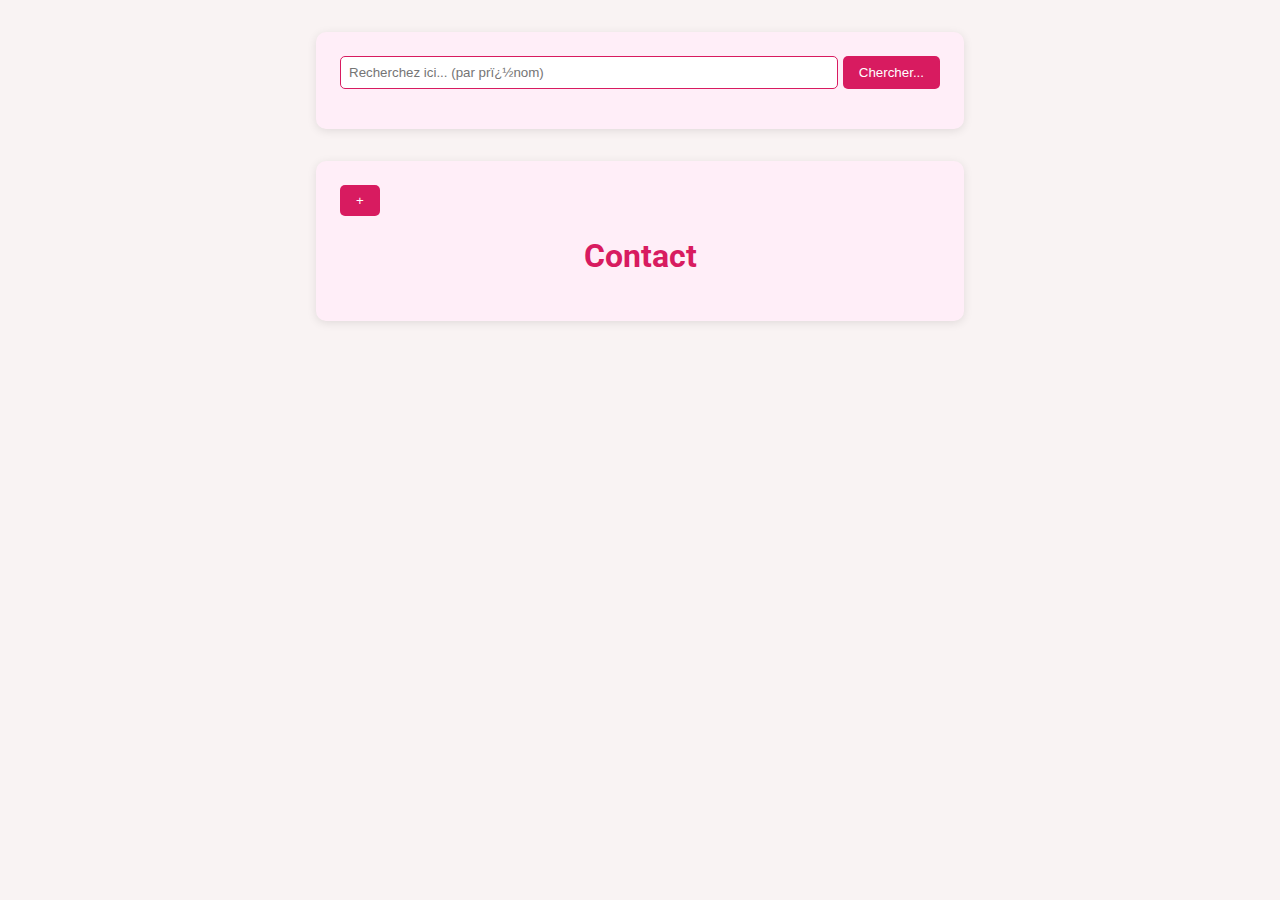
<file: GestionnaireDeContact/index.html>
<!DOCTYPE html>
<html lang="fr">
<head>
    <meta name="viewport" content="width=device-width, initial-scale=1.0">
    <meta charset="ISO-8859-1">
    <title>Page de Contact</title>
    <link rel="stylesheet" href="index.css">
    <link href="https://fonts.googleapis.com/css2?family=Roboto:wght@400;700&display=swap" rel="stylesheet">
</head>
<body id="index">
    <div id="gauche">
        <div id="haut">
            <input type="text" id="recherche" placeholder="Recherchez ici... (par pr�nom)" onchange="onInputChange()"><button>Chercher...</button>
        </div>
        <div id="resultat"></div>
    </div>
    <div id="droit">
        <div>
            <button onclick="openAddWindow()">+</button>
            <h1>Contact</h1>
        </div>
        <div id="list"></div>
    </div>
    <script type="text/javascript">
        function openAddWindow() {
            window.external.AddWindowOpen();
        }

        function onInputChange() {
            var inputValue = document.getElementById('recherche').value;
            window.external.InputValueChanged(inputValue);
        }

        function ProfilWindowOpen(id) {
            window.external.ProfilWindowOpen(id);
        }
    </script>

</body>
</html>
</file>
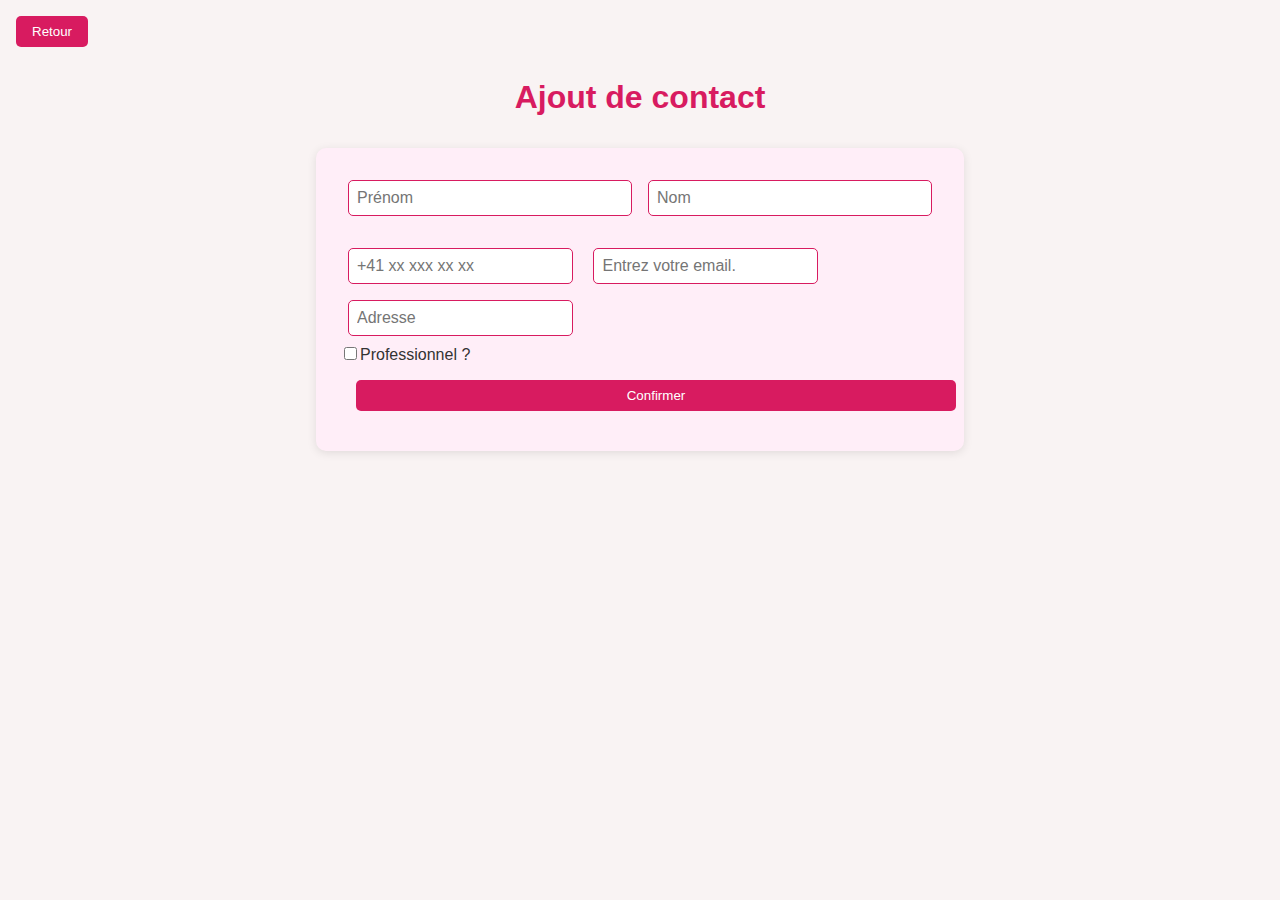
<file: GestionnaireDeContact/addContact.html>
<!DOCTYPE html>
<html lang="fr">
<head>
    <meta name="viewport" content="width=device-width, initial-scale=1.0">
    <title>Ajout de Contact</title>
    <link rel="stylesheet" href="addContact.css">
    <script type="text/javascript">
        function envoyerFormulaire() {
            var prenom = document.getElementById("prenom").value.trim();
            var nom = document.getElementById("nom").value.trim();
            var telephone = document.getElementById("telephone").value.trim();
            var email = document.getElementById("email").value.trim();
            var adresse = document.getElementById("adresse").value.trim();
            var professionnel = document.getElementById("professionnel") ? document.getElementById("professionnel").checked : false;

            if (prenom === "") {
                alert("Le prénom est requis.");
                return;
            }
            if (nom === "") {
                alert("Le nom est requis.");
                return;
            }
            if (telephone === "") {
                alert("Le numéro de téléphone est requis.");
                return;
            }
            if (!/^\+41 \d{2} \d{3} \d{2} \d{2}$/.test(telephone)) {
                alert("Le numéro de téléphone doit être au format +41 xx xxx xx xx.");
                return;
            }
            if (email === "") {
                alert("L'email est requis.");
                return;
            }
            if (!/\S+@\S+\.\S+/.test(email)) {
                alert("Veuillez entrer un email valide.");
                return;
            }
            if (adresse === "") {
                alert("L'adresse est requise.");
                return;
            }

            window.external.ConfirmationWindowOpen(prenom, nom, telephone, email, adresse, professionnel);
        }

        function retour() {
            window.external.Annuler();
        }
    </script>
</head>
<body>
    <button onclick="retour()">Retour</button>
    <h1>Ajout de contact</h1>
    <div id="ajout">
        <div id="ligne1">
            <input type="text" id="prenom" placeholder="Prénom">
            <input type="text" id="nom" placeholder="Nom">
        </div>
        <input type="tel" id="telephone" placeholder="+41 xx xxx xx xx">
        <input type="email" id="email" placeholder="Entrez votre email.">
        <input type="text" id="adresse" placeholder="Adresse">
        <div>
            <input type="checkbox" id="professionnel"><label for="professionnel">Professionnel ?</label>
        </div>
        <button type="button" onclick="envoyerFormulaire()">Confirmer</button>
    </div>
</body>
</html>
</file>
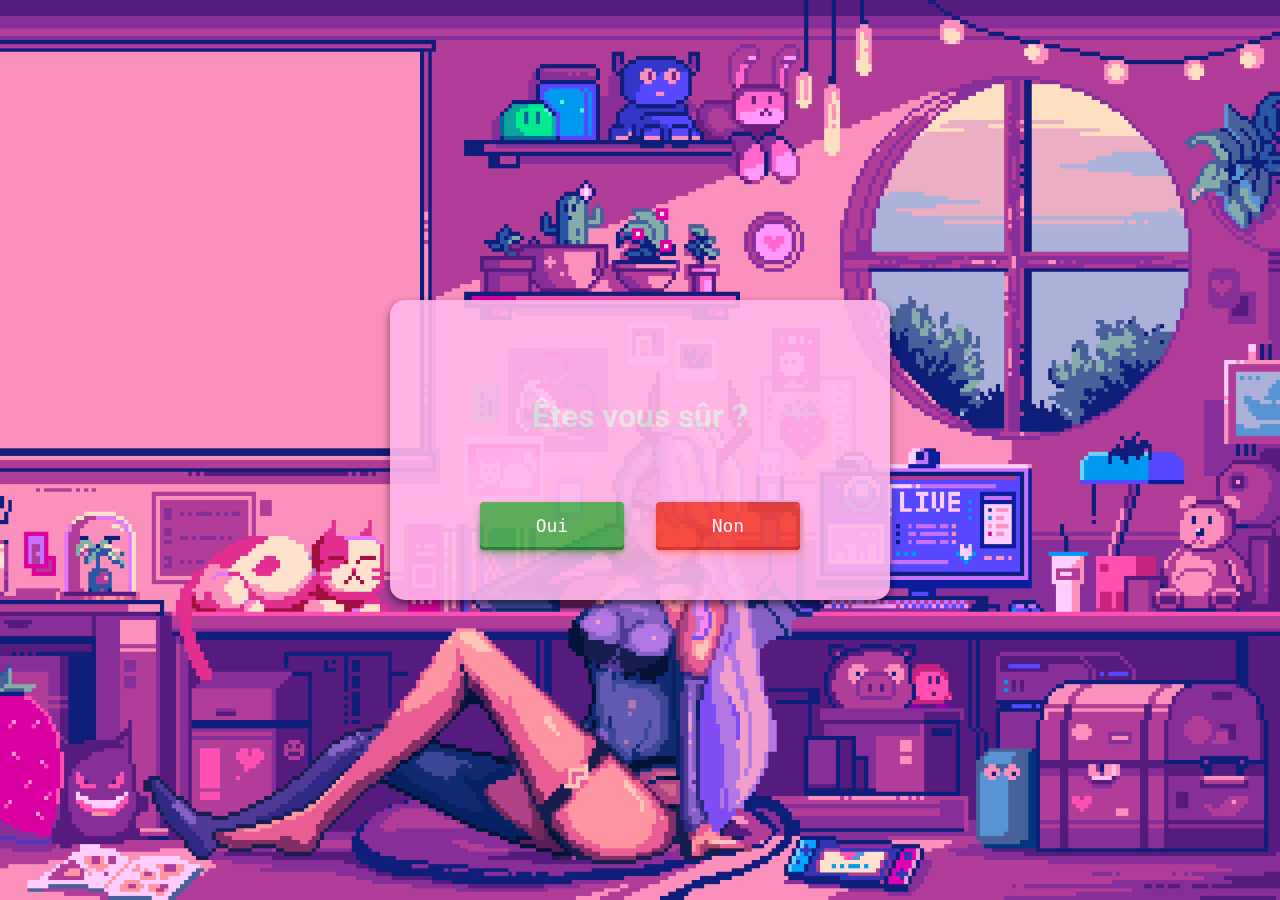
<file: GestionnaireDeContact/confirmation.html>
<!DOCTYPE html>
<html lang="fr">
<head>
    <meta name="viewport" content="width=device-width, initial-scale=1.0">
    <title>Page de Contact</title>
    <link rel="stylesheet" href="styles.css">
    <link href="https://fonts.googleapis.com/css2?family=Roboto:wght@400;700&display=swap" rel="stylesheet">
</head>
<body id="confirmPage">
    <div id="confirm">
        <h1>Êtes vous sûr ?</h1>
        <div id="buttonLigne">
            <button onclick="buttonClick(true)" class="button-31" role="button">Oui</button>
            <button onclick="buttonClick(false)" class="button-32" role="button">Non</button>
        </div>
    </div>
    <script type="text/javascript">
        function buttonClick(boolean) {
            window.external.AjoutContact(boolean);
        }
    </script>
</body>
</html>
</file>
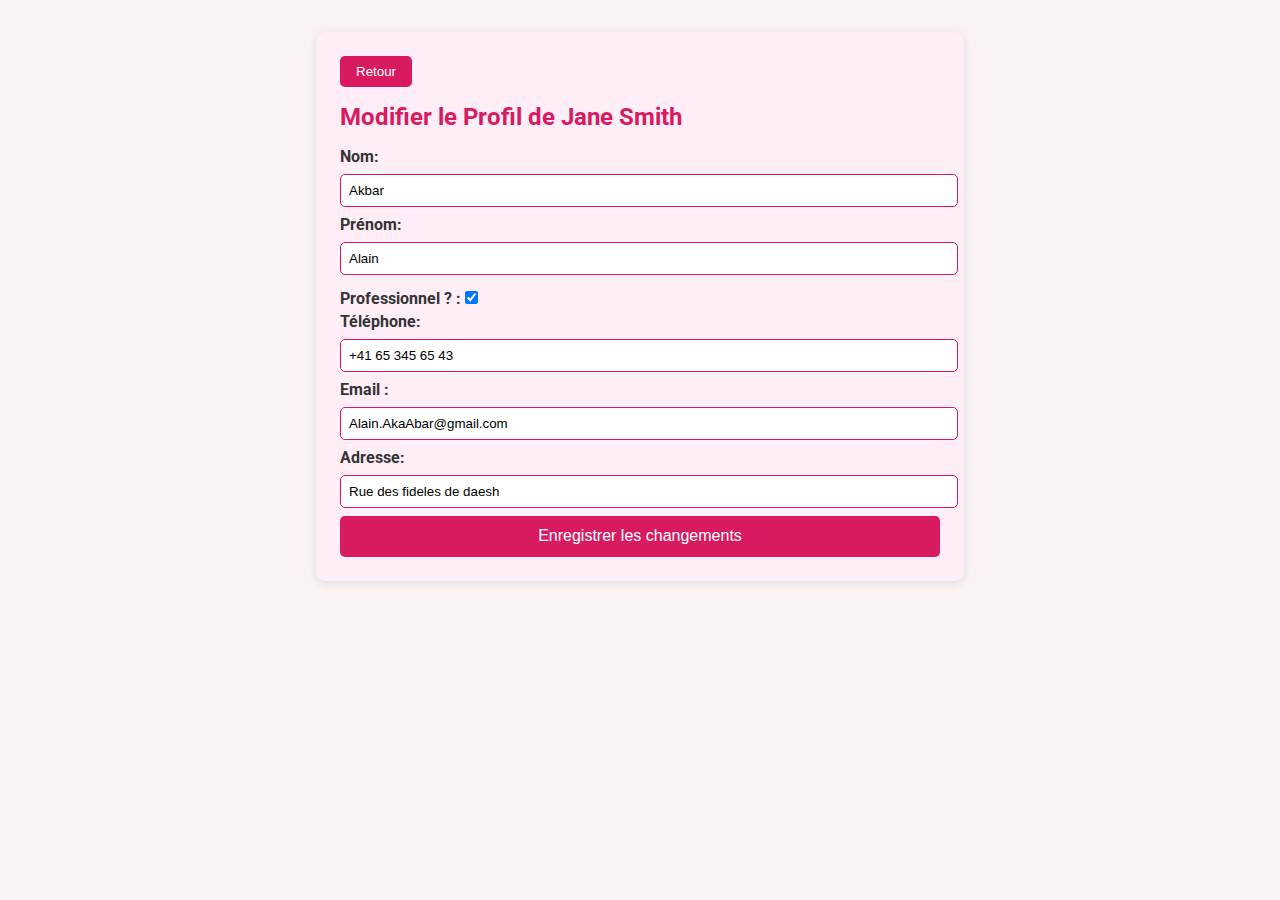
<file: GestionnaireDeContact/editContact.html>
<!DOCTYPE html>
<html lang="fr">
<head>
    <meta name="viewport" content="width=device-width, initial-scale=1.0">
    <title>Modifier le Contact</title>
    <link rel="stylesheet" href="editContact.css">
    <link href="https://fonts.googleapis.com/css2?family=Roboto:wght@400;700&display=swap" rel="stylesheet">
</head>
<body id="modifyContactPage">
    <div id="gauche2">
        <div id="topLine">
            <button onclick="retour()">Retour</button>
        </div>
        <div class="ligne1P">
            <h1>Modifier le Profil de <span id="firstNameDisplay">Jane</span> <span id="lastNameDisplay">Smith</span></h1>
        </div>
        <div id="info">
            <div id="ligne1PC">
                <label for="lastNameInput">Nom:</label>
                <input type="text" id="lastNameInput" value="Akbar">
                <label for="firstNameInput">Prénom:</label>
                <input type="text" id="firstNameInput" value="Alain">
                <label for="pro">Professionnel ? : </label>
                <input id="pro" type="checkbox" checked="checked">
            </div>
            <div>
                <label for="contactPhoneInput">Téléphone:</label>
                <input type="text" id="contactPhoneInput" value="+41 65 345 65 43">
            </div>
            <div>
                <label for="emailInput">Email :</label>
                <input type="text" id="emailInput" value="Alain.AkaAbar@gmail.com">
            </div>            
            <div>
                <label for="addressInput">Adresse:</label>
                <input type="text" id="addressInput" value="Rue des fideles de daesh">
            </div>
        </div>
        <button class="button" onclick="saveChanges()">
            Enregistrer les changements
        </button>
    </div>
    <script>
        function saveChanges() {
            const prenom = document.getElementById("firstNameInput").value;
            const nom = document.getElementById("lastNameInput").value;
            const telephone = document.getElementById("contactPhoneInput").value;
            const adresse = document.getElementById("addressInput").value;
            const isPro = document.getElementById("pro").checked;
            const email = document.getElementById("emailInput").value;

            window.external.SaveContact(prenom, nom, telephone, adresse, isPro, email);
        }

        function retour() {
            window.external.Annuler();
        }
    </script>
</body>
</html>
</file>
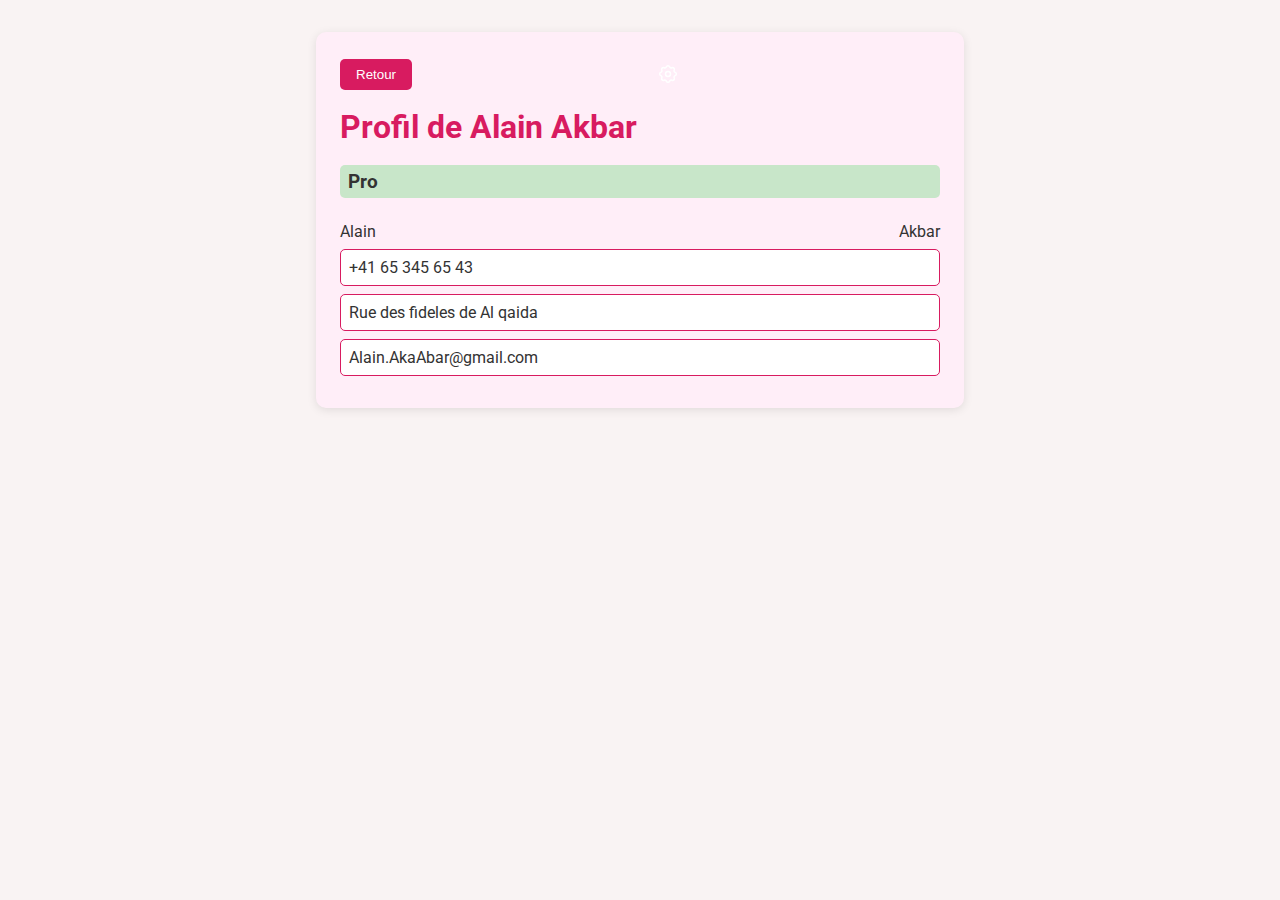
<file: GestionnaireDeContact/profileContact.html>
<!DOCTYPE html>
<html lang="fr">
<head>
    <meta name="viewport" content="width=device-width, initial-scale=1.0">
    <title>Page de Contact</title>
    <link rel="stylesheet" href="profileContact.css">
    <link href="https://fonts.googleapis.com/css2?family=Roboto:wght@400;700&display=swap" rel="stylesheet">
</head>
<body id="contactPage">
    <div id="gauche2">
        <div id="topLine">
            <button onclick="retour()">Retour</button>
            <button class="button" onclick="editContact()">
                <svg class="svg-icon" fill="none" height="20" viewbox="0 0 20 20" width="20" xmlns="http://www.w3.org/2000/svg">
                  <g stroke="white" stroke-linecap="round" stroke-width="1.5">
                    <circle cx="10" cy="10" r="2.5"></circle>
                    <path clip-rule="evenodd" d="m8.39079 2.80235c.53842-1.51424 2.67991-1.51424 3.21831-.00001.3392.95358 1.4284 1.40477 2.3425.97027 1.4514-.68995 2.9657.82427 2.2758 2.27575-.4345.91407.0166 2.00334.9702 2.34248 1.5143.53842 1.5143 2.67996 0 3.21836-.9536.3391-1.4047 1.4284-.9702 2.3425.6899 1.4514-.8244 2.9656-2.2758 2.2757-.9141-.4345-2.0033.0167-2.3425.9703-.5384 1.5142-2.67989 1.5142-3.21831 0-.33914-.9536-1.4284-1.4048-2.34247-.9703-1.45148.6899-2.96571-.8243-2.27575-2.2757.43449-.9141-.01669-2.0034-.97028-2.3425-1.51422-.5384-1.51422-2.67994.00001-3.21836.95358-.33914 1.40476-1.42841.97027-2.34248-.68996-1.45148.82427-2.9657 2.27575-2.27575.91407.4345 2.00333-.01669 2.34247-.97026z" fill-rule="evenodd"></path>
                  </g>
                </svg>
            </button>
            <button onclick="deleteContact()" class="button2">
                <svg viewbox="0 0 448 512" class="svgIcon">
                    <path d="M135.2 17.7L128 32H32C14.3 32 0 46.3 0 64S14.3 96 32 96H416c17.7 0 32-14.3 32-32s-14.3-32-32-32H320l-7.2-14.3C307.4 6.8 296.3 0 284.2 0H163.8c-12.1 0-23.2 6.8-28.6 17.7zM416 128H32L53.2 467c1.6 25.3 22.6 45 47.9 45H346.9c25.3 0 46.3-19.7 47.9-45L416 128z"></path>
                </svg>
            </button>
        </div>
        <div class="ligne1P">
            <h1 id="contactName">Profil de Alain Akbar</h1>
            <p id="contactStatus" class="status pro">Pro</p>
        </div>
        <div id="info">
            <div id="ligne1PC">
                <div id="firstName">Alain</div>
                <div id="lastName">Akbar</div>
            </div>
            <div id="contactPhone" class="champ">+41 65 345 65 43</div>
            <div id="contactAddress" class="champ">Rue des fideles de Al qaida</div>
            <div id="contactEmail" class="champ">Alain.AkaAbar@gmail.com</div> <!-- Assurez-vous que l'email est correctement référencé -->
        </div>
    </div>
    <script>
        function deleteContact() {
            const prenom = document.getElementById("firstName").innerHTML;
            const nom = document.getElementById("lastName").innerHTML;
            const telephone = document.getElementById("contactPhone").innerHTML;

            window.external.DeleteContact(prenom, nom, telephone);
        }

        function editContact() {
            const prenom = document.getElementById("firstName").innerHTML;
            const nom = document.getElementById("lastName").innerHTML;
            const telephone = document.getElementById("contactPhone").innerHTML;

            window.external.EditContact(prenom, nom, telephone);
        }

        function retour() {
            window.external.Annuler();
        }
    </script>
</body>
</html>
</file>
<file: GestionnaireDeContact/index.css>
/* styles.css */

/* Définir des polices par défaut */
body {
    font-family: 'Roboto', sans-serif;
    margin: 0;
    padding: 0;
    background-color: #f9f3f3; /* Fond léger pour le contraste */
    color: #333;
}

/* Styles pour le conteneur gauche */
#gauche {
    max-width: 600px;
    margin: 2rem auto;
    padding: 1.5rem;
    background-color: #ffeef8; /* Fond rose pâle */
    border-radius: 10px;
    box-shadow: 0 2px 10px rgba(0, 0, 0, 0.1);
}

/* Styles pour le haut */
#haut {
    display: flex;
    justify-content: space-between;
    margin-bottom: 1rem;
}

/* Styles pour l'entrée de recherche */
#recherche {
    width: 80%;
    padding: 0.5rem;
    border: 1px solid #d81b60; /* Bordure rose */
    border-radius: 5px;
}

/* Styles pour le bouton de recherche */
#haut button {
    background-color: #d81b60; /* Couleur du bouton */
    color: white;
    border: none;
    border-radius: 5px;
    padding: 0.5rem 1rem;
    cursor: pointer;
    transition: background-color 0.3s ease;
}

#haut button:hover {
    background-color: #c2185b; /* Couleur au survol */
}

/* Styles pour le conteneur droit */
#droit {
    max-width: 600px;
    margin: 2rem auto;
    padding: 1.5rem;
    background-color: #ffeef8; /* Fond rose pâle */
    border-radius: 10px;
    box-shadow: 0 2px 10px rgba(0, 0, 0, 0.1);
}

/* Styles pour le titre */
#droit h1 {
    font-size: 2rem;
    color: #d81b60; /* Titre en rose foncé */
    text-align: center;
}

/* Styles pour la liste des contacts */
#list {
    margin-top: 1rem;
}

/* Styles pour chaque contact */
.contact {
    background-color: white; /* Fond blanc pour les contacts */
    border: 1px solid #d81b60; /* Bordure rose */
    border-radius: 5px;
    padding: 1rem;
    margin-bottom: 1rem;
    cursor: pointer;
    transition: box-shadow 0.3s ease;
}

.contact:hover {
    box-shadow: 0 4px 15px rgba(0, 0, 0, 0.2); /* Ombre au survol */
}

/* Styles pour les informations de contact */
.contact-info h2 {
    display: inline;
    margin: 0 0.5rem 0 0;
    color: #d81b60; /* Nom en rose foncé */
}

.status {
    font-weight: bold;
}

.status.true {
    color: green; /* État "true" en vert */
}

.status.false {
    color: red; /* État "false" en rouge */
}

/* Styles pour les paragraphes d'information */
p {
    margin: 0.5rem 0;
}

/* Styles pour le bouton d'ajout de contact */
#droit button {
    background-color: #d81b60; /* Couleur du bouton d'ajout */
    color: white;
    border: none;
    border-radius: 5px;
    padding: 0.5rem 1rem;
    cursor: pointer;
    transition: background-color 0.3s ease;
}

#droit button:hover {
    background-color: #c2185b; /* Couleur au survol */
}

/* Styles pour le conteneur de résultats */
#result {
    margin-top: 1.5rem;
}

/* Nouveau div à l'intérieur du div result */
.result-contact {
    background-color: white; /* Fond blanc pour les résultats */
    border: 1px solid #d81b60; /* Bordure rose */
    border-radius: 5px;
    padding: 1rem;
    margin-bottom: 1rem;
    box-shadow: 0 2px 10px rgba(0, 0, 0, 0.1);
    transition: box-shadow 0.3s ease;
}

.result-contact:hover {
    box-shadow: 0 4px 15px rgba(0, 0, 0, 0.2); /* Ombre au survol */
}

/* Styles pour les informations dans chaque résultat de contact */
.result-info {
    display: flex;
    justify-content: space-between;
    align-items: center;
}

.result-info h2 {
    margin: 0;
    font-size: 1.2rem;
    color: #d81b60;
}

.result-status {
    font-weight: bold;
}

.result-status.true {
    color: green; /* État "true" en vert */
}

.result-status.false {
    color: red; /* État "false" en rouge */
}
</file>
<file: GestionnaireDeContact/addContact.css>
/* styles.css */

/* Définir des polices par défaut */
body {
    font-family: 'Roboto', sans-serif;
    margin: 0;
    padding: 0;
    background-color: #f9f3f3; /* Fond léger pour le contraste */
    color: #333;
}

/* Styles pour le bouton de retour */
button {
    background-color: #d81b60; /* Couleur du bouton */
    color: white;
    border: none;
    border-radius: 5px;
    padding: 0.5rem 1rem;
    cursor: pointer;
    transition: background-color 0.3s ease;
    margin: 1rem;
}

/* Couleur au survol du bouton */
button:hover {
    background-color: #c2185b; /* Couleur au survol */
}

/* Styles pour le titre de la page */
h1 {
    text-align: center;
    color: #d81b60; /* Titre en rose foncé */
    margin: 1rem 0;
}

/* Styles pour le conteneur d'ajout de contact */
#ajout {
    max-width: 600px;
    margin: 2rem auto;
    padding: 1.5rem;
    background-color: #ffeef8; /* Fond rose pâle */
    border-radius: 10px;
    box-shadow: 0 2px 10px rgba(0, 0, 0, 0.1);
}

/* Styles pour la ligne de saisie */
#ligne1 {
    display: flex;
    justify-content: space-between;
    margin-bottom: 1rem;
}

/* Styles pour les champs de saisie */
input[type="text"],
input[type="tel"],
input[type="email"] {
    flex: 1;
    padding: 0.5rem;
    margin: 0.5rem;
    border: 1px solid #d81b60; /* Bordure rose */
    border-radius: 5px;
    font-size: 1rem;
}

/* Styles pour les cases à cocher */
div {
    margin-bottom: 1rem;
}

/* Styles pour le bouton de confirmation */
button[type="button"] {
    display: block;
    width: 100%;
    background-color: #d81b60; /* Couleur du bouton de confirmation */
    color: white;
    border: none;
    border-radius: 5px;
    padding: 0.5rem;
    cursor: pointer;
    transition: background-color 0.3s ease;
}

button[type="button"]:hover {
    background-color: #c2185b; /* Couleur au survol pour le bouton de confirmation */
}
</file>
<file: GestionnaireDeContact/styles.css>
/* Styles globaux */
html * {
    padding: 0;
    margin: 0;
    box-sizing: border-box;
    font-family: 'Roboto', sans-serif;
}

body {
    padding: 1%;
    height: 100vh;
    width: 100vw;
    overflow: hidden;
    display: flex;
    justify-content: space-around;
    background-color: #1C1C1C; /* Fond sombre */
    color: #EAEAEA; /* Texte clair */
}

#gauche {
    padding: 2%;
    width: 60%;
    height: 100%;
    background-color: #2C2C2C; /* Fond de la section gauche */
    display: flex;
    flex-direction: column;
    justify-content: space-between;
    align-items: center;
    border-radius: 15px;
    box-shadow: 0px 4px 8px rgba(0, 0, 0, 0.6);
}

#haut {
    width: 90%;
    display: flex;
    justify-content: space-between;
}

input {
    width: 80%;
    padding: 12px;
    font-size: 16px;
    border: 1px solid #444; /* Bordure plus fonc�e */
    border-radius: 5px;
    box-shadow: inset 0 1px 3px rgba(0, 0, 0, 0.5);
    transition: box-shadow 0.3s ease, background-color 0.3s ease;
    background-color: #333; /* Fond de l'input sombre */
    color: #EAEAEA; /* Texte clair dans l'input */
}

#index button {
    color: white;
    box-shadow: inset 0 1px 3px rgba(0, 0, 0, 0.5);
    border-radius: 5px;
    background-color: #333;
    border-style: none;
    padding: 1%;
    border: 1px solid #444;
}

#index button:hover {
    scale: 1.01;
    background-color: rgba(255, 255, 255, 0.179);
    box-shadow: inset 0 2px 6px rgba(255, 255, 255, 0.3); /* Effet au focus */
}

#index input:focus {
    outline: none;
    box-shadow: inset 0 2px 6px rgba(255, 255, 255, 0.3); /* Effet au focus */
}

#resultat {
    height: 93%;
    width: 90%;
    background-color: #2C2C2C; /* Fond sombre pour la section des r�sultats */
    border-radius: 15px;
    box-shadow: 0px 4px 8px rgba(0, 0, 0, 0.6);
    overflow-y: auto;
    padding: 15px;
}

#droit {
    padding: 2%;
    width: 30%;
    height: 100%;
    background-color: #2C2C2C; /* Fond sombre pour la section droite */
    display: flex;
    flex-direction: column;
    align-items: center;
    justify-content: space-between;
    border-radius: 15px;
    box-shadow: 0px 4px 8px rgba(0, 0, 0, 0.6);
}

#add {
    height: 25px;
    width: 25px;
}

h1 {
    font-size: 2rem;
    color: #EAEAEA; /* Titre clair */
    margin-bottom: 20px;
}

#list {
    width: 90%;
    height: 93%;
    background-color: #2C2C2C;
    border-radius: 15px;
    box-shadow: 0px 4px 8px rgba(0, 0, 0, 0.6);
    padding: 15px;
    overflow-y: auto;
}

#list::-webkit-scrollbar {
    width: 8px;
}

#list::-webkit-scrollbar-thumb {
    background-color: #444; /* Couleur de la barre de d�filement */
    border-radius: 10px;
}

/* Template de contact pour la liste des r�sultats */
.result-contact {
    background-color: #333; /* Fond sombre des contacts */
    border: 1px solid #444; /* Bordure fonc�e */
    border-radius: 10px;
    padding: 15px;
    margin-bottom: 10px;
    box-shadow: 0px 2px 5px rgba(0, 0, 0, 0.5);
    transition: transform 0.2s ease, background-color 0.3s ease;
}

.result-contact:hover {
    transform: translateY(-3px);
    background-color: #444; /* Changement de fond au survol */
}

.result-info {
    display: flex;
    justify-content: space-between;
    align-items: center;
    margin-bottom: 5px;
}

.result-info h3 {
    font-size: 1.3rem;
    color: #EAEAEA; /* Nom du contact en clair */
}

.result-info .status {
    font-size: 0.9rem;
    font-weight: bold;
    padding: 5px 10px;
    border-radius: 20px;
}

.status.pro {
    background-color: #4CAF50; /* Badge vert pour professionnel */
    color: white;
}

.status.not-pro {
    background-color: #F44336; /* Badge rouge pour particulier */
    color: white;
}

.result-contact p {
    margin-bottom: 5px;
    font-size: 0.9rem;
    color: #EAEAEA; /* Texte des contacts en clair */
}

#index input::placeholder {
    color: #888; /* Placeholder plus clair */
}

#index input:hover {
    box-shadow: 0px 2px 8px rgba(255, 255, 255, 0.2);
}

/* Effets de transition */
#index input,
button,
#resultat,
.result-contact {
    transition: box-shadow 0.3s ease, background-color 0.3s ease;
}

#index input:hover, .result-contact:hover {
    background-color: #444; /* Changement de fond au survol */
}

/* Template de contact */
.contact {
    background-color: #333;
    border: 1px solid #444;
    border-radius: 15px;
    padding: 15px;
    margin-bottom: 15px;
    box-shadow: 0px 2px 5px rgba(0, 0, 0, 0.5);
    transition: transform 0.2s ease, background-color 0.3s ease;
}

.contact:hover {
    transform: translateY(-5px);
    background-color: #444;
}

.contact-info {
    display: flex;
    justify-content: space-between;
    align-items: center;
    margin-bottom: 10px;
}

.contact-info h2 {
    font-size: 1.5rem;
    color: #EAEAEA; /* Couleur des noms de contact */
}

.contact-info .status {
    font-size: 0.9rem;
    font-weight: bold;
    padding: 5px 10px;
    border-radius: 20px;
}

.status.pro {
    background-color: #4CAF50; /* Badge professionnel en vert */
    color: white;
}

.status.not-pro {
    background-color: #F44336; /* Badge particulier en rouge */
    color: white;
}

.contact p {
    margin-bottom: 5px;
    color: #EAEAEA; /* Couleur du texte */
}

/* Effets de transition */
#index input,
button,
#list,
.contact {
    transition: box-shadow 0.3s ease, background-color 0.3s ease;
}

#index input:hover, .contact:hover {
    background-color: #444;
}

#ligne1 input {
    width: 49%;
}

#ligne1 {
    display: flex;
    justify-content: space-between;
    width: 100%;
}

#ajout {
    height: 75%;
    width: 100%;
    display: flex;
    flex-direction: column;
    align-items: center;
    justify-content: center;
}

#ajout input[type="tel"], input[type="text"], input[type="email"] {
    margin-top: 40px;
    width: 100%;
    text-align: center;
}

#gauche2 {
    padding: 2%;
    width: 40%;
    height: 50%;
    background-color: #2C2C2C; /* Fond de la section gauche */
    display: flex;
    flex-direction: column;
    justify-content: center;
    align-items: center;
    border-radius: 15px;
    box-shadow: 0px 4px 8px rgba(0, 0, 0, 0.6);
}

#contactPage {
    display: flex;
    justify-content: center;
    align-items: center;
}

input[type="checkbox"] {
    width: 20px;
    height: 20px;
}

#input {
    padding: 10px;
    width: 100%;
    display: flex;
    align-items: center;
}

#input label {
    margin-left: 10px;
}

.button-30 {
  align-items: center;
  appearance: none;
  background-color: #FCFCFD;
  border-radius: 4px;
  border-width: 0;
  box-shadow: rgba(45, 35, 66, 0.4) 0 2px 4px,rgba(45, 35, 66, 0.3) 0 7px 13px -3px,#D6D6E7 0 -3px 0 inset;
  box-sizing: border-box;
  color: #36395A;
  cursor: pointer;
  display: inline-flex;
  font-family: "JetBrains Mono",monospace;
  height: 48px;
  justify-content: center;
  line-height: 1;
  list-style: none;
  overflow: hidden;
  padding-left: 16px;
  padding-right: 16px;
  position: relative;
  text-align: left;
  text-decoration: none;
  transition: box-shadow .15s,transform .15s;
  user-select: none;
  -webkit-user-select: none;
  touch-action: manipulation;
  white-space: nowrap;
  will-change: box-shadow,transform;
  font-size: 18px;
}

.button-30:focus {
  box-shadow: #D6D6E7 0 0 0 1.5px inset, rgba(45, 35, 66, 0.4) 0 2px 4px, rgba(45, 35, 66, 0.3) 0 7px 13px -3px, #D6D6E7 0 -3px 0 inset;
}

.button-30:hover {
  box-shadow: rgba(45, 35, 66, 0.4) 0 4px 8px, rgba(45, 35, 66, 0.3) 0 7px 13px -3px, #D6D6E7 0 -3px 0 inset;
  transform: translateY(-2px);
}

.button-30:active {
  box-shadow: #D6D6E7 0 3px 7px inset;
  transform: translateY(2px);
}

.ligne1P .status {
    font-size: 0.9rem;
    font-weight: bold;
    padding: 5px 10px;
    border-radius: 20px;
}

.ligne1P h1 {
    margin: 0;
}

.ligne1P {
    align-items: center;
    width: 90%;
    display: flex;
    justify-content: space-between;
}

#ligne1PC {
    width: 100%;
    height:20%;
    display: flex;
    justify-content: space-between;
    width: 90%;
}

#ligne1PC div {
    height: 30%;
    width: 48%;
}

#info {
    width: 100%;
    height: 85%;
    display: flex;
    flex-direction: column;
    justify-content: space-around;
    align-items: center;
}

#info div {
    height: 50px;;
}

#info div:not(#ligne1PC) {
    border-radius: 10px;
    display: flex;
    justify-content: center;
    align-items: center;

    border-radius: 6px;
    background-color: transparent;
    box-shadow: 3px 3px 10px rgba(0,0,0,1),
                -1px -1px 6px rgba(255, 255, 255, 0.4);
    transition: 0.3s;
}

#info div:not(#ligne1PC).active {
    box-shadow: 3px 3px 10px rgba(0,0,0,1),
                -1px -1px 6px rgba(255, 255, 255, 0.4),
                inset 3px 3px 10px rgba(0,0,0,1),
                inset -1px -1px 6px rgba(255, 255, 255, 0.4);
  }

.champ {
    width: 90%;
}

#com {
    height: 40% !important;
    width: 90%;
}

.button {
    display: flex;
    justify-content: center;
    align-items: center;
    padding: 6px 12px;
    gap: 8px;
    height: 50px;
    width: 50px;
    border: none;
    background-color: rgb(20, 20, 20);
    border-radius: 50%;
    cursor: pointer;
  }
  
  .lable {
    line-height: 20px;
    font-size: 17px;
    color: white;
    font-family: sans-serif;
    letter-spacing: 1px;
  }
  
  .button:hover .svg-icon {
    animation: spin 2s linear infinite;
  }
  
  @keyframes spin {
    0% {
      transform: rotate(0deg);
    }

    100% {
      transform: rotate(360deg);
    }
  }
  
  .button2 {
    width: 50px;
    height: 50px;
    border-radius: 50%;
    background-color: rgb(20, 20, 20);
    border: none;
    font-weight: 600;
    display: flex;
    align-items: center;
    justify-content: center;
    box-shadow: 0px 0px 20px rgba(0, 0, 0, 0.164);
    cursor: pointer;
    transition-duration: .3s;
    overflow: hidden;
    position: relative;
  }
  
  .svgIcon {
    width: 12px;
    transition-duration: .3s;
  }
  
  .svgIcon path {
    fill: white;
  }
  
  .button2:hover {
    width: 140px;
    border-radius: 50px;
    transition-duration: .3s;
    background-color: rgb(255, 69, 69);
    align-items: center;
  }
  
  .button2:hover .svgIcon {
    width: 50px;
    transition-duration: .3s;
    transform: translateY(60%);
  }
  
  .button2::before {
    position: absolute;
    top: -20px;
    content: "Delete";
    color: white;
    transition-duration: .3s;
    font-size: 2px;
  }
  
  .button2:hover::before {
    font-size: 13px;
    opacity: 1;
    transform: translateY(30px);
    transition-duration: .3s;
  }

  #topLine {
    width: 100%;
    height: 10%;
    display: flex;
    justify-content: end;
  }

  #confirm {
    padding: 4%;
    width: 500px;
    height: 300px;
    background-color: #ffb8ea;
    opacity: 0.9;
    display: flex;
    flex-direction: column;
    justify-content: center;
    align-items: center;
    border-radius: 15px;
    box-shadow: 0px 4px 8px rgba(0, 0, 0, 0.6);
    display: flex;
    flex-direction: column;
    justify-content: space-between;
}

#confirm h1 {
    height: 70%;
    width: 80%;
    display: flex;
    justify-content: center;
    align-items: center;
}

#confirmPage {
    display: flex;
    align-items: center;
    justify-content: center;
    background-image: url(confirm.gif);
    background-position: right;
    background-repeat: no-repeat;
    background-size: cover;
}

#buttonLigne {
    width: 80%;
    display: flex;
    justify-content: space-between;
}

.button-31 {
    align-items: center;
    appearance: none;
    background-color: #4CAF50; /* Couleur de fond verte */
    border-radius: 4px;
    border-width: 0;
    box-shadow: rgba(0, 128, 0, 0.4) 0 2px 4px, rgba(0, 128, 0, 0.3) 0 7px 13px -3px, #2E7D32 0 -3px 0 inset; /* Ombres en vert */
    box-sizing: border-box;
    color: #FFFFFF; /* Couleur du texte blanche pour contraster avec le fond vert */
    cursor: pointer;
    display: inline-flex;
    font-family: "JetBrains Mono", monospace;
    height: 48px;
    width: 45%;
    justify-content: center;
    line-height: 1;
    list-style: none;
    overflow: hidden;
    padding-left: 16px;
    padding-right: 16px;
    position: relative;
    text-align: left;
    text-decoration: none;
    transition: box-shadow .15s, transform .15s;
    user-select: none;
    -webkit-user-select: none;
    touch-action: manipulation;
    white-space: nowrap;
    will-change: box-shadow, transform;
    font-size: 18px;
  }
  
  .button-31:focus {
    box-shadow: #2E7D32 0 0 0 1.5px inset, rgba(0, 128, 0, 0.4) 0 2px 4px, rgba(0, 128, 0, 0.3) 0 7px 13px -3px, #2E7D32 0 -3px 0 inset; /* Ajustement de l'ombre lors du focus */
  }
  
  .button-31:hover {
    box-shadow: rgba(0, 128, 0, 0.4) 0 4px 8px, rgba(0, 128, 0, 0.3) 0 7px 13px -3px, #2E7D32 0 -3px 0 inset; /* Ombre lors du survol */
    transform: translateY(-2px);
  }
  
  .button-31:active {
    box-shadow: #2E7D32 0 3px 7px inset; /* Ombre lors de l'activation */
    transform: translateY(2px);
  }

  .button-32 {
    align-items: center;
    appearance: none;
    background-color: #F44336; /* Couleur de fond rouge */
    border-radius: 4px;
    border-width: 0;
    box-shadow: rgba(255, 87, 34, 0.4) 0 2px 4px, rgba(255, 87, 34, 0.3) 0 7px 13px -3px, #D32F2F 0 -3px 0 inset; /* Ombres en rouge */
    box-sizing: border-box;
    color: #FFFFFF; /* Couleur du texte blanche pour contraster avec le fond rouge */
    cursor: pointer;
    display: inline-flex;
    font-family: "JetBrains Mono", monospace;
    height: 48px;
    width: 45%;
    justify-content: center;
    line-height: 1;
    list-style: none;
    overflow: hidden;
    padding-left: 16px;
    padding-right: 16px;
    position: relative;
    text-align: left;
    text-decoration: none;
    transition: box-shadow .15s, transform .15s;
    user-select: none;
    -webkit-user-select: none;
    touch-action: manipulation;
    white-space: nowrap;
    will-change: box-shadow, transform;
    font-size: 18px;
  }
  
  .button-32:focus {
    box-shadow: #D32F2F 0 0 0 1.5px inset, rgba(255, 87, 34, 0.4) 0 2px 4px, rgba(255, 87, 34, 0.3) 0 7px 13px -3px, #D32F2F 0 -3px 0 inset; /* Ajustement de l'ombre lors du focus */
  }
  
  .button-32:hover {
    box-shadow: rgba(255, 87, 34, 0.4) 0 4px 8px, rgba(255, 87, 34, 0.3) 0 7px 13px -3px, #D32F2F 0 -3px 0 inset; /* Ombre lors du survol */
    transform: translateY(-2px);
  }
  
  .button-32:active {
    box-shadow: #D32F2F 0 3px 7px inset; /* Ombre lors de l'activation */
    transform: translateY(2px);
  }
</file>
<file: GestionnaireDeContact/editContact.css>
/* styles.css */

/* Définir des polices par défaut */
body {
    font-family: 'Roboto', sans-serif;
    margin: 0;
    padding: 0;
    background-color: #f9f3f3; /* Fond léger pour le contraste */
    color: #333;
}

/* Styles pour le conteneur principal */
#gauche2 {
    max-width: 600px;
    margin: 2rem auto;
    padding: 1.5rem;
    background-color: #ffeef8; /* Fond rose pâle */
    border-radius: 10px;
    box-shadow: 0 2px 10px rgba(0, 0, 0, 0.1);
}

/* Styles pour la ligne supérieure */
#topLine {
    display: flex;
    justify-content: flex-start;
    margin-bottom: 1rem;
}

button {
    background-color: #d81b60; /* Couleur du bouton */
    color: white;
    border: none;
    border-radius: 5px;
    padding: 0.5rem 1rem;
    cursor: pointer;
    transition: background-color 0.3s ease;
}

button:hover {
    background-color: #c2185b; /* Couleur au survol */
}

/* Styles pour les lignes d'information */
.ligne1P h1 {
    font-size: 1.5rem;
    color: #d81b60; /* Titre en rose foncé */
}

/* Styles pour les entrées de formulaire */
input[type="text"],
input[type="checkbox"] {
    width: 100%;
    padding: 0.5rem;
    margin: 0.5rem 0;
    border: 1px solid #d81b60; /* Bordure rose */
    border-radius: 5px;
}

input[type="checkbox"] {
    width: auto; /* Ajuste la largeur du checkbox */
}

/* Styles pour les labels */
label {
    margin-top: 0.5rem;
    font-weight: bold;
}

/* Styles pour le bouton d'enregistrement */
.button {
    background-color: #d81b60; /* Couleur du bouton d'enregistrement */
    color: white;
    border: none;
    border-radius: 5px;
    padding: 0.7rem;
    width: 100%;
    cursor: pointer;
    font-size: 1rem;
    transition: background-color 0.3s ease;
}

.button:hover {
    background-color: #c2185b; /* Couleur au survol */
}
</file>
<file: GestionnaireDeContact/profileContact.css>
/* styles.css */

/* Définir des polices par défaut */
body {
    font-family: 'Roboto', sans-serif;
    margin: 0;
    padding: 0;
    background-color: #f9f3f3; /* Fond léger pour le contraste */
    color: #333;
}

/* Styles pour le conteneur gauche */
#gauche2 {
    max-width: 600px;
    margin: 2rem auto;
    padding: 1.5rem;
    background-color: #ffeef8; /* Fond rose pâle */
    border-radius: 10px;
    box-shadow: 0 2px 10px rgba(0, 0, 0, 0.1);
}

/* Styles pour la ligne supérieure */
#topLine {
    display: flex;
    justify-content: space-between;
    align-items: center;
    margin-bottom: 1rem;
}

/* Styles pour les boutons */
button {
    background-color: #d81b60; /* Couleur des boutons */
    color: white;
    border: none;
    border-radius: 5px;
    padding: 0.5rem 1rem;
    cursor: pointer;
    transition: background-color 0.3s ease;
}

button:hover {
    background-color: #c2185b; /* Couleur au survol */
}

/* Styles pour le titre du contact */
#contactName {
    font-size: 2rem;
    color: #d81b60; /* Titre en rose foncé */
    margin: 0.5rem 0;
}

/* Styles pour le statut du contact */
#contactStatus {
    font-weight: bold;
    font-size: 1.2rem;
}

.status {
    padding: 0.3rem 0.5rem;
    border-radius: 5px;
}

.status.pro {
    background-color: #c8e6c9; /* Vert clair pour "Pro" */
}

/* Styles pour les lignes d'informations */
.ligne1P {
    margin-bottom: 1.5rem;
}

#ligne1PC {
    display: flex;
    justify-content: space-between;
}

/* Styles pour les informations de contact */
#info {
    margin-top: 1rem;
}

/* Styles pour chaque champ d'information */
.champ {
    padding: 0.5rem;
    margin: 0.5rem 0;
    background-color: white; /* Fond blanc pour les champs */
    border: 1px solid #d81b60; /* Bordure rose */
    border-radius: 5px;
}

/* Styles pour les icônes SVG */
.svg-icon {
    vertical-align: middle; /* Alignement vertical des icônes */
}

/* Styles pour les boutons d'édition et de suppression */
.button, .button2 {
    display: flex;
    align-items: center;
    padding: 0.5rem;
    border: none;
    background: none; /* Pas de fond pour les boutons avec SVG */
    cursor: pointer;
}

.button2 {
    color: #d81b60; /* Couleur spécifique pour le bouton de suppression */
}

.button2:hover {
    color: #c2185b; /* Couleur au survol pour le bouton de suppression */
}
</file>
